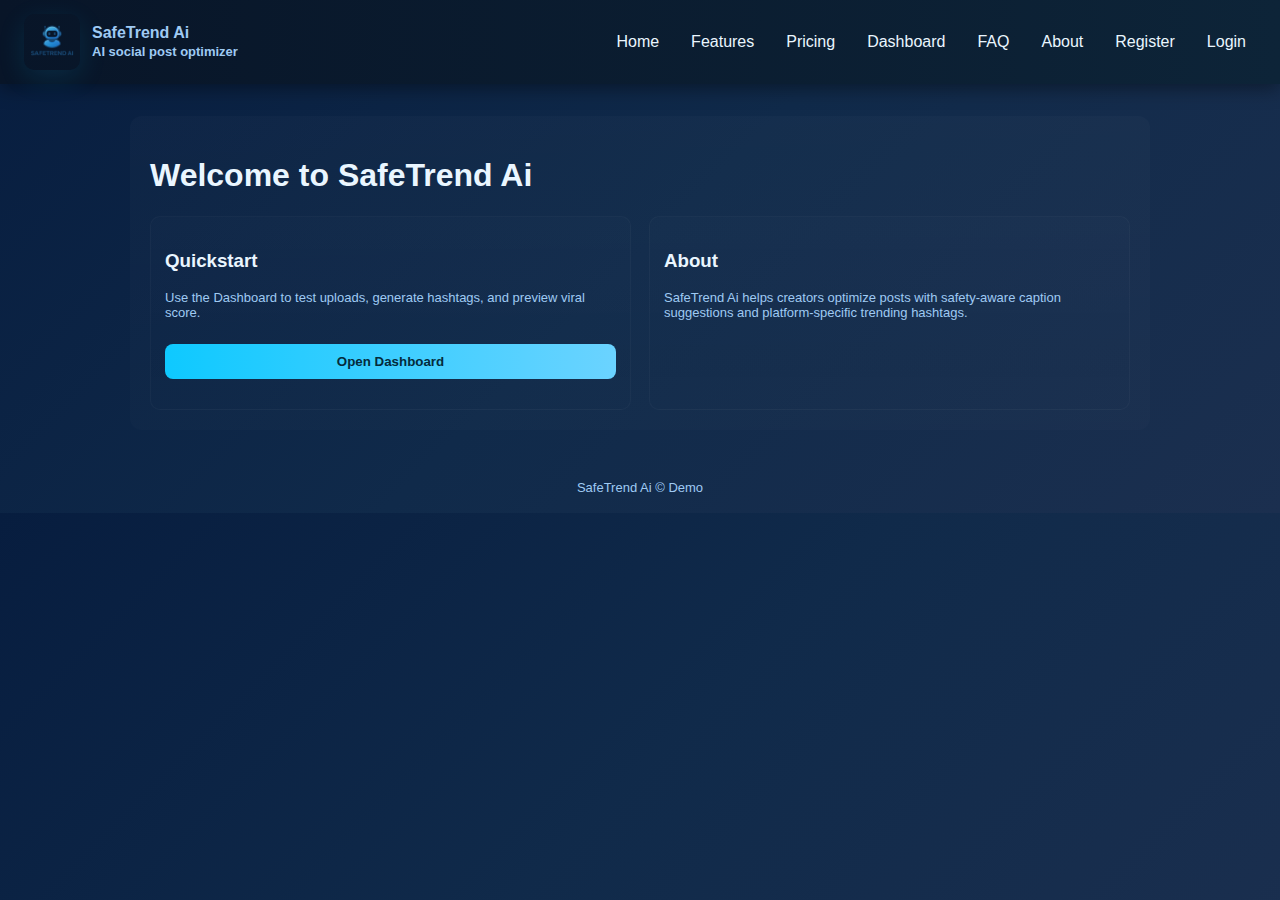
<file: index.html>
<!doctype html>
<html>
<head>
<meta charset='utf-8'>
<meta name='viewport' content='width=device-width,initial-scale=1'>
<title>SafeTrend Ai - Home</title>
<style>

body{margin:0;font-family:Inter, Roboto, Arial, sans-serif;background:linear-gradient(135deg,#071d3f 0%,#102a4a 50%,#1b2f4f 100%);color:#eaf6ff}
.container{max-width:980px;margin:32px auto;padding:20px;background:linear-gradient(180deg,rgba(255,255,255,0.02),rgba(255,255,255,0.01));border-radius:12px}
nav{display:flex;justify-content:space-between;align-items:center;padding:14px 24px;background:linear-gradient(90deg,#081528,#0d2438);box-shadow:0 4px 18px rgba(0,0,0,0.4)}
.brand{display:flex;align-items:center;gap:12px;cursor:pointer}
.brand img{width:56px;height:56px;border-radius:10px;transition:transform 0.8s ease, box-shadow 0.8s ease;opacity:0; transform: translateY(-6px) scale(0.96);}
.brand img.loaded{opacity:1; transform: translateY(0) scale(1); box-shadow: 0 8px 28px rgba(14,201,255,0.12);}
.brand .title{font-weight:700;font-size:16px}
.navlinks{display:flex;gap:12px;align-items:center}
.navlinks a{color:#eaf6ff;text-decoration:none;padding:8px 10px;border-radius:8px}
.navlinks a:hover{background:rgba(255,255,255,0.03)}
.row{display:flex;gap:18px;flex-wrap:wrap}
.col{flex:1;min-width:260px}
.panel{padding:14px;border-radius:10px;background:linear-gradient(180deg,rgba(255,255,255,0.01),transparent);border:1px solid rgba(255,255,255,0.03)}
label{display:block;margin-top:10px;color:#bfe9ff;font-size:13px}
input,textarea,select,button{width:100%;padding:10px;margin-top:8px;border-radius:8px;border:1px solid rgba(255,255,255,0.04);background:rgba(255,255,255,0.02);color:#eaf6ff}
button.btn{background:linear-gradient(90deg,#0ec9ff,#6bd3ff);color:#042b3b;border:none;font-weight:700;cursor:pointer}
.small{font-size:13px;color:#9fcaf3}
.social{display:inline-block;padding:8px 12px;border-radius:8px;background:rgba(255,255,255,0.02);margin-right:8px;cursor:pointer}
.badge{display:inline-block;padding:8px 12px;border-radius:12px;background:linear-gradient(135deg,#ffb86b,#ff6b9f);color:#081725;font-weight:700;cursor:pointer}
.footer{padding:18px;text-align:center;color:#9fcaf3;font-size:13px;margin-top:20px}
.float-bubble{position:fixed;right:32px;top:110px;width:140px;height:140px;border-radius:50%;display:none;align-items:center;justify-content:center;z-index:9999;pointer-events:none}
.bubble-art{width:100%;height:100%;border-radius:50%;background:radial-gradient(circle at 30% 30%,#63e0ff,#0ec9ff 40%,#067b9e 100%);box-shadow:0 12px 30px rgba(14,201,255,0.25);position:relative;overflow:hidden}
.bubble-liquid{position:absolute;left:0;right:0;bottom:0;height:0%;background:linear-gradient(180deg,#0ec9ff,#63e0ff);transition:height 2s ease}
.bubble-center{position:relative;z-index:3;color:#012;font-weight:800;font-size:18px;text-align:center;padding-top:12px}
.bubble-scan{position:absolute;left:0;right:0;top:0;height:100%;background:linear-gradient(90deg, rgba(255,255,255,0.06), rgba(255,255,255,0.12));transform:translateY(-100%);animation:scan 2s forwards}
@keyframes scan{to{transform:translateY(0)}}
.media-box{width:100%;height:220px;border-radius:12px;background:linear-gradient(180deg,rgba(255,255,255,0.02),rgba(255,255,255,0.01));display:flex;align-items:center;justify-content:center;overflow:hidden;border:1px solid rgba(255,255,255,0.03)}
.media-box img, .media-box video{max-width:100%;max-height:100%;object-fit:contain;display:block;border-radius:6px}

</style>
</head>
<body>
<nav>
<div class='brand' onclick="location.href='index.html'">
<img id='siteLogo' src='[data-uri]' alt='SafeTrend AI logo'/>
<div class='small title'><strong>SafeTrend Ai</strong><br><span class='small'>AI social post optimizer</span></div>
</div>
<div class='navlinks'><a href='index.html'>Home</a><a href='features.html'>Features</a><a href='pricing.html'>Pricing</a><a href='dashboard.html'>Dashboard</a><a href='faq.html'>FAQ</a><a href='about.html'>About</a><a href='register.html'>Register</a><a href='login.html'>Login</a></div>
</nav>
<div class='container'>

<h1>Welcome to SafeTrend Ai</h1>
<div class="row">
  <div class="col panel">
    <h3>Quickstart</h3>
    <p class="small">Use the Dashboard to test uploads, generate hashtags, and preview viral score.</p>
    <p><button class="btn" onclick="location.href='dashboard.html'">Open Dashboard</button></p>
  </div>
  <div class="col panel">
    <h3>About</h3>
    <p class="small">SafeTrend Ai helps creators optimize posts with safety-aware caption suggestions and platform-specific trending hashtags.</p>
  </div>
</div>

</div>
<div class='footer'>SafeTrend Ai &copy; Demo</div>
<script>
document.addEventListener('DOMContentLoaded', function(){var img=document.getElementById('siteLogo'); if(img){ img.addEventListener('load', function(){ img.classList.add('loaded'); }); if(img.complete) img.classList.add('loaded');}});

// Helpers for local demo behavior (note: in production you'd use secure auth and real APIs)
function saveAccount(email, name, pass){
  const users = JSON.parse(localStorage.getItem('st_users')||'{}');
  if(users[email]) return false;
  users[email] = {name:name, pass:pass, premium:false};
  localStorage.setItem('st_users', JSON.stringify(users));
  return true;
}
function loginAccount(email, pass){
  const users = JSON.parse(localStorage.getItem('st_users')||'{}');
  if(users[email] && users[email].pass === pass) return users[email];
  return null;
}
function setPremium(email){
  const users = JSON.parse(localStorage.getItem('st_users')||'{}');
  if(users[email]){ users[email].premium = true; localStorage.setItem('st_users', JSON.stringify(users)); return true; }
  return false;
}
function currentUser(){ return JSON.parse(localStorage.getItem('st_current')||'null'); }
function setCurrentUser(email){ localStorage.setItem('st_current', JSON.stringify(email)); }

</script></body></html>
</file>
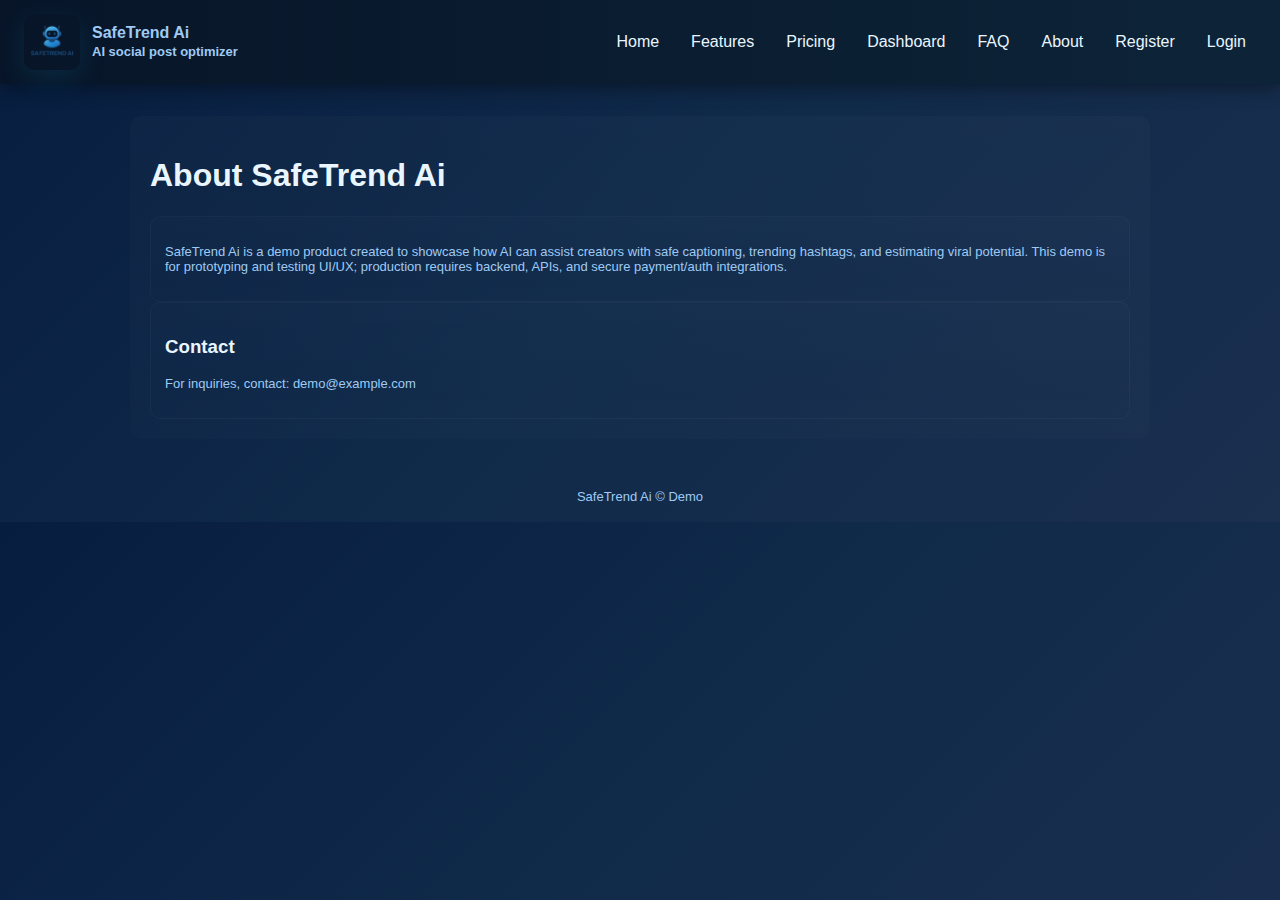
<file: about.html>
<!doctype html>
<html>
<head>
<meta charset='utf-8'>
<meta name='viewport' content='width=device-width,initial-scale=1'>
<title>SafeTrend Ai - About</title>
<style>

body{margin:0;font-family:Inter, Roboto, Arial, sans-serif;background:linear-gradient(135deg,#071d3f 0%,#102a4a 50%,#1b2f4f 100%);color:#eaf6ff}
.container{max-width:980px;margin:32px auto;padding:20px;background:linear-gradient(180deg,rgba(255,255,255,0.02),rgba(255,255,255,0.01));border-radius:12px}
nav{display:flex;justify-content:space-between;align-items:center;padding:14px 24px;background:linear-gradient(90deg,#081528,#0d2438);box-shadow:0 4px 18px rgba(0,0,0,0.4)}
.brand{display:flex;align-items:center;gap:12px;cursor:pointer}
.brand img{width:56px;height:56px;border-radius:10px;transition:transform 0.8s ease, box-shadow 0.8s ease;opacity:0; transform: translateY(-6px) scale(0.96);}
.brand img.loaded{opacity:1; transform: translateY(0) scale(1); box-shadow: 0 8px 28px rgba(14,201,255,0.12);}
.brand .title{font-weight:700;font-size:16px}
.navlinks{display:flex;gap:12px;align-items:center}
.navlinks a{color:#eaf6ff;text-decoration:none;padding:8px 10px;border-radius:8px}
.navlinks a:hover{background:rgba(255,255,255,0.03)}
.row{display:flex;gap:18px;flex-wrap:wrap}
.col{flex:1;min-width:260px}
.panel{padding:14px;border-radius:10px;background:linear-gradient(180deg,rgba(255,255,255,0.01),transparent);border:1px solid rgba(255,255,255,0.03)}
label{display:block;margin-top:10px;color:#bfe9ff;font-size:13px}
input,textarea,select,button{width:100%;padding:10px;margin-top:8px;border-radius:8px;border:1px solid rgba(255,255,255,0.04);background:rgba(255,255,255,0.02);color:#eaf6ff}
button.btn{background:linear-gradient(90deg,#0ec9ff,#6bd3ff);color:#042b3b;border:none;font-weight:700;cursor:pointer}
.small{font-size:13px;color:#9fcaf3}
.social{display:inline-block;padding:8px 12px;border-radius:8px;background:rgba(255,255,255,0.02);margin-right:8px;cursor:pointer}
.badge{display:inline-block;padding:8px 12px;border-radius:12px;background:linear-gradient(135deg,#ffb86b,#ff6b9f);color:#081725;font-weight:700;cursor:pointer}
.footer{padding:18px;text-align:center;color:#9fcaf3;font-size:13px;margin-top:20px}
.float-bubble{position:fixed;right:32px;top:110px;width:140px;height:140px;border-radius:50%;display:none;align-items:center;justify-content:center;z-index:9999;pointer-events:none}
.bubble-art{width:100%;height:100%;border-radius:50%;background:radial-gradient(circle at 30% 30%,#63e0ff,#0ec9ff 40%,#067b9e 100%);box-shadow:0 12px 30px rgba(14,201,255,0.25);position:relative;overflow:hidden}
.bubble-liquid{position:absolute;left:0;right:0;bottom:0;height:0%;background:linear-gradient(180deg,#0ec9ff,#63e0ff);transition:height 2s ease}
.bubble-center{position:relative;z-index:3;color:#012;font-weight:800;font-size:18px;text-align:center;padding-top:12px}
.bubble-scan{position:absolute;left:0;right:0;top:0;height:100%;background:linear-gradient(90deg, rgba(255,255,255,0.06), rgba(255,255,255,0.12));transform:translateY(-100%);animation:scan 2s forwards}
@keyframes scan{to{transform:translateY(0)}}
.media-box{width:100%;height:220px;border-radius:12px;background:linear-gradient(180deg,rgba(255,255,255,0.02),rgba(255,255,255,0.01));display:flex;align-items:center;justify-content:center;overflow:hidden;border:1px solid rgba(255,255,255,0.03)}
.media-box img, .media-box video{max-width:100%;max-height:100%;object-fit:contain;display:block;border-radius:6px}

</style>
</head>
<body>
<nav>
<div class='brand' onclick="location.href='index.html'">
<img id='siteLogo' src='[data-uri]' alt='SafeTrend AI logo'/>
<div class='small title'><strong>SafeTrend Ai</strong><br><span class='small'>AI social post optimizer</span></div>
</div>
<div class='navlinks'><a href='index.html'>Home</a><a href='features.html'>Features</a><a href='pricing.html'>Pricing</a><a href='dashboard.html'>Dashboard</a><a href='faq.html'>FAQ</a><a href='about.html'>About</a><a href='register.html'>Register</a><a href='login.html'>Login</a></div>
</nav>
<div class='container'>

<h1>About SafeTrend Ai</h1>
<div class="panel"><p class="small">SafeTrend Ai is a demo product created to showcase how AI can assist creators with safe captioning, trending hashtags, and estimating viral potential. This demo is for prototyping and testing UI/UX; production requires backend, APIs, and secure payment/auth integrations.</p></div>
<div class="panel"><h3>Contact</h3><p class="small">For inquiries, contact: demo@example.com</p></div>

</div>
<div class='footer'>SafeTrend Ai &copy; Demo</div>
<script>
document.addEventListener('DOMContentLoaded', function(){var img=document.getElementById('siteLogo'); if(img){ img.addEventListener('load', function(){ img.classList.add('loaded'); }); if(img.complete) img.classList.add('loaded');}});

// Helpers for local demo behavior (note: in production you'd use secure auth and real APIs)
function saveAccount(email, name, pass){
  const users = JSON.parse(localStorage.getItem('st_users')||'{}');
  if(users[email]) return false;
  users[email] = {name:name, pass:pass, premium:false};
  localStorage.setItem('st_users', JSON.stringify(users));
  return true;
}
function loginAccount(email, pass){
  const users = JSON.parse(localStorage.getItem('st_users')||'{}');
  if(users[email] && users[email].pass === pass) return users[email];
  return null;
}
function setPremium(email){
  const users = JSON.parse(localStorage.getItem('st_users')||'{}');
  if(users[email]){ users[email].premium = true; localStorage.setItem('st_users', JSON.stringify(users)); return true; }
  return false;
}
function currentUser(){ return JSON.parse(localStorage.getItem('st_current')||'null'); }
function setCurrentUser(email){ localStorage.setItem('st_current', JSON.stringify(email)); }

</script></body></html>
</file>
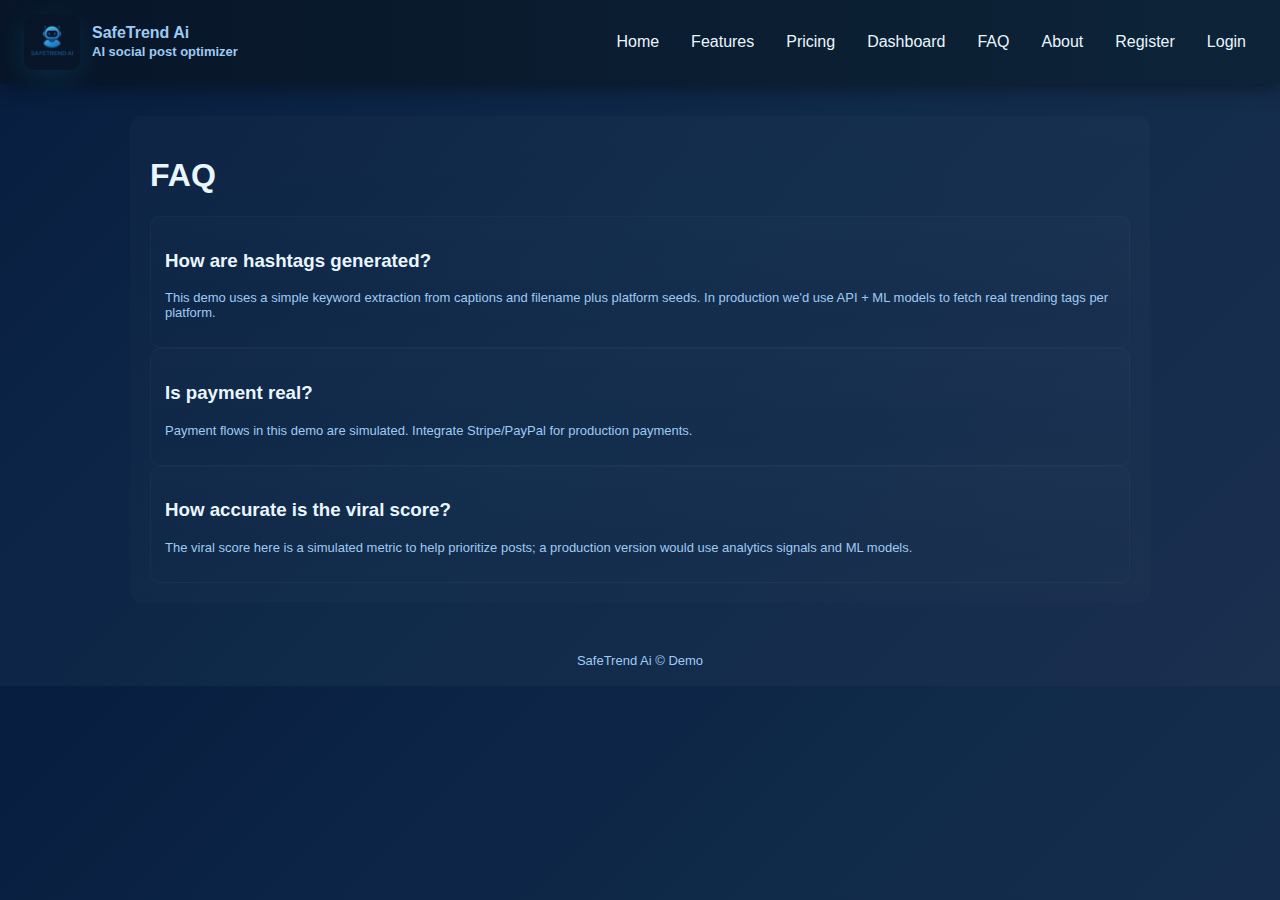
<file: faq.html>
<!doctype html>
<html>
<head>
<meta charset='utf-8'>
<meta name='viewport' content='width=device-width,initial-scale=1'>
<title>SafeTrend Ai - FAQ</title>
<style>

body{margin:0;font-family:Inter, Roboto, Arial, sans-serif;background:linear-gradient(135deg,#071d3f 0%,#102a4a 50%,#1b2f4f 100%);color:#eaf6ff}
.container{max-width:980px;margin:32px auto;padding:20px;background:linear-gradient(180deg,rgba(255,255,255,0.02),rgba(255,255,255,0.01));border-radius:12px}
nav{display:flex;justify-content:space-between;align-items:center;padding:14px 24px;background:linear-gradient(90deg,#081528,#0d2438);box-shadow:0 4px 18px rgba(0,0,0,0.4)}
.brand{display:flex;align-items:center;gap:12px;cursor:pointer}
.brand img{width:56px;height:56px;border-radius:10px;transition:transform 0.8s ease, box-shadow 0.8s ease;opacity:0; transform: translateY(-6px) scale(0.96);}
.brand img.loaded{opacity:1; transform: translateY(0) scale(1); box-shadow: 0 8px 28px rgba(14,201,255,0.12);}
.brand .title{font-weight:700;font-size:16px}
.navlinks{display:flex;gap:12px;align-items:center}
.navlinks a{color:#eaf6ff;text-decoration:none;padding:8px 10px;border-radius:8px}
.navlinks a:hover{background:rgba(255,255,255,0.03)}
.row{display:flex;gap:18px;flex-wrap:wrap}
.col{flex:1;min-width:260px}
.panel{padding:14px;border-radius:10px;background:linear-gradient(180deg,rgba(255,255,255,0.01),transparent);border:1px solid rgba(255,255,255,0.03)}
label{display:block;margin-top:10px;color:#bfe9ff;font-size:13px}
input,textarea,select,button{width:100%;padding:10px;margin-top:8px;border-radius:8px;border:1px solid rgba(255,255,255,0.04);background:rgba(255,255,255,0.02);color:#eaf6ff}
button.btn{background:linear-gradient(90deg,#0ec9ff,#6bd3ff);color:#042b3b;border:none;font-weight:700;cursor:pointer}
.small{font-size:13px;color:#9fcaf3}
.social{display:inline-block;padding:8px 12px;border-radius:8px;background:rgba(255,255,255,0.02);margin-right:8px;cursor:pointer}
.badge{display:inline-block;padding:8px 12px;border-radius:12px;background:linear-gradient(135deg,#ffb86b,#ff6b9f);color:#081725;font-weight:700;cursor:pointer}
.footer{padding:18px;text-align:center;color:#9fcaf3;font-size:13px;margin-top:20px}
.float-bubble{position:fixed;right:32px;top:110px;width:140px;height:140px;border-radius:50%;display:none;align-items:center;justify-content:center;z-index:9999;pointer-events:none}
.bubble-art{width:100%;height:100%;border-radius:50%;background:radial-gradient(circle at 30% 30%,#63e0ff,#0ec9ff 40%,#067b9e 100%);box-shadow:0 12px 30px rgba(14,201,255,0.25);position:relative;overflow:hidden}
.bubble-liquid{position:absolute;left:0;right:0;bottom:0;height:0%;background:linear-gradient(180deg,#0ec9ff,#63e0ff);transition:height 2s ease}
.bubble-center{position:relative;z-index:3;color:#012;font-weight:800;font-size:18px;text-align:center;padding-top:12px}
.bubble-scan{position:absolute;left:0;right:0;top:0;height:100%;background:linear-gradient(90deg, rgba(255,255,255,0.06), rgba(255,255,255,0.12));transform:translateY(-100%);animation:scan 2s forwards}
@keyframes scan{to{transform:translateY(0)}}
.media-box{width:100%;height:220px;border-radius:12px;background:linear-gradient(180deg,rgba(255,255,255,0.02),rgba(255,255,255,0.01));display:flex;align-items:center;justify-content:center;overflow:hidden;border:1px solid rgba(255,255,255,0.03)}
.media-box img, .media-box video{max-width:100%;max-height:100%;object-fit:contain;display:block;border-radius:6px}

</style>
</head>
<body>
<nav>
<div class='brand' onclick="location.href='index.html'">
<img id='siteLogo' src='[data-uri]' alt='SafeTrend AI logo'/>
<div class='small title'><strong>SafeTrend Ai</strong><br><span class='small'>AI social post optimizer</span></div>
</div>
<div class='navlinks'><a href='index.html'>Home</a><a href='features.html'>Features</a><a href='pricing.html'>Pricing</a><a href='dashboard.html'>Dashboard</a><a href='faq.html'>FAQ</a><a href='about.html'>About</a><a href='register.html'>Register</a><a href='login.html'>Login</a></div>
</nav>
<div class='container'>

<h1>FAQ</h1>
<div class="panel"><h3>How are hashtags generated?</h3><p class="small">This demo uses a simple keyword extraction from captions and filename plus platform seeds. In production we'd use API + ML models to fetch real trending tags per platform.</p></div>
<div class="panel"><h3>Is payment real?</h3><p class="small">Payment flows in this demo are simulated. Integrate Stripe/PayPal for production payments.</p></div>
<div class="panel"><h3>How accurate is the viral score?</h3><p class="small">The viral score here is a simulated metric to help prioritize posts; a production version would use analytics signals and ML models.</p></div>

</div>
<div class='footer'>SafeTrend Ai &copy; Demo</div>
<script>
document.addEventListener('DOMContentLoaded', function(){var img=document.getElementById('siteLogo'); if(img){ img.addEventListener('load', function(){ img.classList.add('loaded'); }); if(img.complete) img.classList.add('loaded');}});

// Helpers for local demo behavior (note: in production you'd use secure auth and real APIs)
function saveAccount(email, name, pass){
  const users = JSON.parse(localStorage.getItem('st_users')||'{}');
  if(users[email]) return false;
  users[email] = {name:name, pass:pass, premium:false};
  localStorage.setItem('st_users', JSON.stringify(users));
  return true;
}
function loginAccount(email, pass){
  const users = JSON.parse(localStorage.getItem('st_users')||'{}');
  if(users[email] && users[email].pass === pass) return users[email];
  return null;
}
function setPremium(email){
  const users = JSON.parse(localStorage.getItem('st_users')||'{}');
  if(users[email]){ users[email].premium = true; localStorage.setItem('st_users', JSON.stringify(users)); return true; }
  return false;
}
function currentUser(){ return JSON.parse(localStorage.getItem('st_current')||'null'); }
function setCurrentUser(email){ localStorage.setItem('st_current', JSON.stringify(email)); }

</script></body></html>
</file>
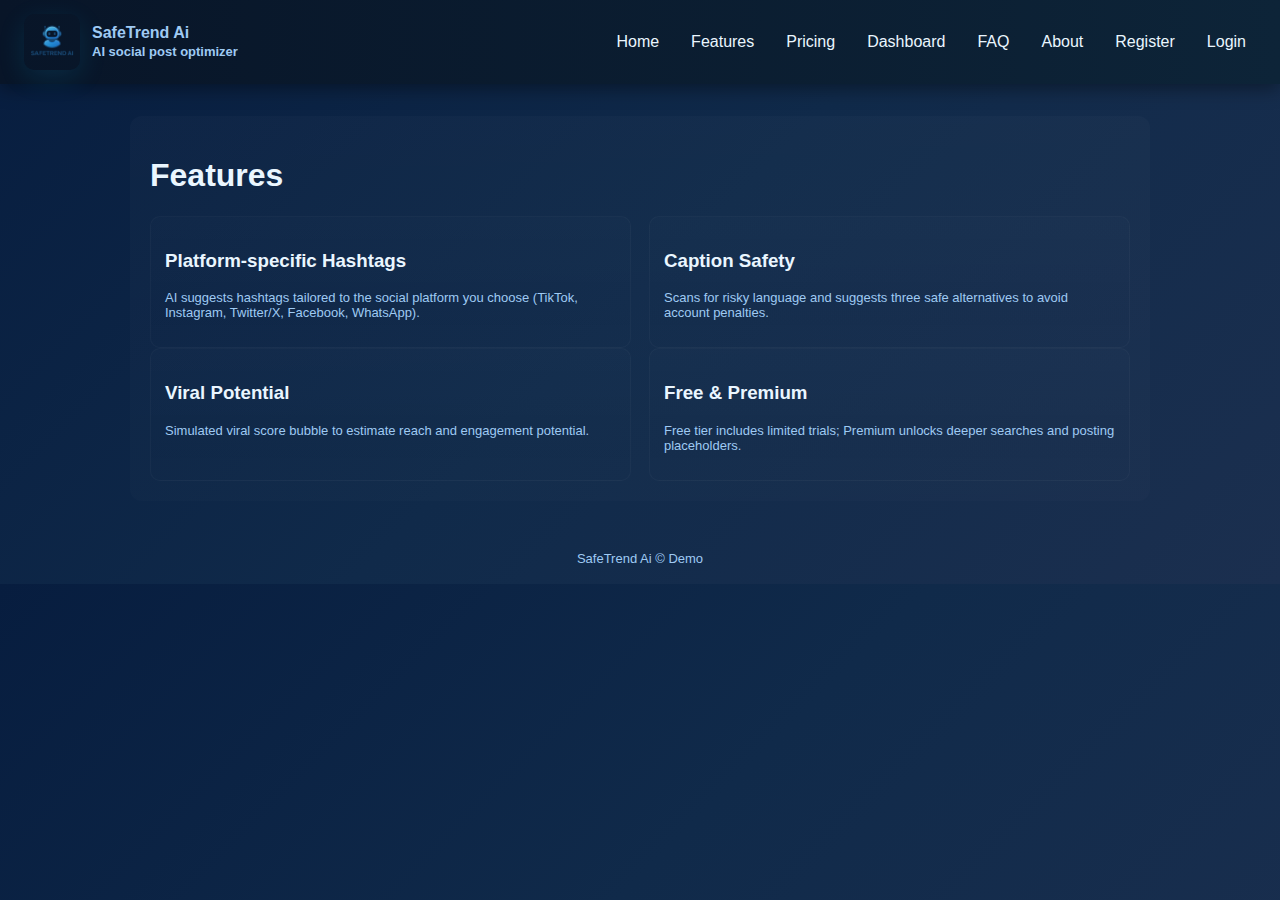
<file: features.html>
<!doctype html>
<html>
<head>
<meta charset='utf-8'>
<meta name='viewport' content='width=device-width,initial-scale=1'>
<title>SafeTrend Ai - Features</title>
<style>

body{margin:0;font-family:Inter, Roboto, Arial, sans-serif;background:linear-gradient(135deg,#071d3f 0%,#102a4a 50%,#1b2f4f 100%);color:#eaf6ff}
.container{max-width:980px;margin:32px auto;padding:20px;background:linear-gradient(180deg,rgba(255,255,255,0.02),rgba(255,255,255,0.01));border-radius:12px}
nav{display:flex;justify-content:space-between;align-items:center;padding:14px 24px;background:linear-gradient(90deg,#081528,#0d2438);box-shadow:0 4px 18px rgba(0,0,0,0.4)}
.brand{display:flex;align-items:center;gap:12px;cursor:pointer}
.brand img{width:56px;height:56px;border-radius:10px;transition:transform 0.8s ease, box-shadow 0.8s ease;opacity:0; transform: translateY(-6px) scale(0.96);}
.brand img.loaded{opacity:1; transform: translateY(0) scale(1); box-shadow: 0 8px 28px rgba(14,201,255,0.12);}
.brand .title{font-weight:700;font-size:16px}
.navlinks{display:flex;gap:12px;align-items:center}
.navlinks a{color:#eaf6ff;text-decoration:none;padding:8px 10px;border-radius:8px}
.navlinks a:hover{background:rgba(255,255,255,0.03)}
.row{display:flex;gap:18px;flex-wrap:wrap}
.col{flex:1;min-width:260px}
.panel{padding:14px;border-radius:10px;background:linear-gradient(180deg,rgba(255,255,255,0.01),transparent);border:1px solid rgba(255,255,255,0.03)}
label{display:block;margin-top:10px;color:#bfe9ff;font-size:13px}
input,textarea,select,button{width:100%;padding:10px;margin-top:8px;border-radius:8px;border:1px solid rgba(255,255,255,0.04);background:rgba(255,255,255,0.02);color:#eaf6ff}
button.btn{background:linear-gradient(90deg,#0ec9ff,#6bd3ff);color:#042b3b;border:none;font-weight:700;cursor:pointer}
.small{font-size:13px;color:#9fcaf3}
.social{display:inline-block;padding:8px 12px;border-radius:8px;background:rgba(255,255,255,0.02);margin-right:8px;cursor:pointer}
.badge{display:inline-block;padding:8px 12px;border-radius:12px;background:linear-gradient(135deg,#ffb86b,#ff6b9f);color:#081725;font-weight:700;cursor:pointer}
.footer{padding:18px;text-align:center;color:#9fcaf3;font-size:13px;margin-top:20px}
.float-bubble{position:fixed;right:32px;top:110px;width:140px;height:140px;border-radius:50%;display:none;align-items:center;justify-content:center;z-index:9999;pointer-events:none}
.bubble-art{width:100%;height:100%;border-radius:50%;background:radial-gradient(circle at 30% 30%,#63e0ff,#0ec9ff 40%,#067b9e 100%);box-shadow:0 12px 30px rgba(14,201,255,0.25);position:relative;overflow:hidden}
.bubble-liquid{position:absolute;left:0;right:0;bottom:0;height:0%;background:linear-gradient(180deg,#0ec9ff,#63e0ff);transition:height 2s ease}
.bubble-center{position:relative;z-index:3;color:#012;font-weight:800;font-size:18px;text-align:center;padding-top:12px}
.bubble-scan{position:absolute;left:0;right:0;top:0;height:100%;background:linear-gradient(90deg, rgba(255,255,255,0.06), rgba(255,255,255,0.12));transform:translateY(-100%);animation:scan 2s forwards}
@keyframes scan{to{transform:translateY(0)}}
.media-box{width:100%;height:220px;border-radius:12px;background:linear-gradient(180deg,rgba(255,255,255,0.02),rgba(255,255,255,0.01));display:flex;align-items:center;justify-content:center;overflow:hidden;border:1px solid rgba(255,255,255,0.03)}
.media-box img, .media-box video{max-width:100%;max-height:100%;object-fit:contain;display:block;border-radius:6px}

</style>
</head>
<body>
<nav>
<div class='brand' onclick="location.href='index.html'">
<img id='siteLogo' src='[data-uri]' alt='SafeTrend AI logo'/>
<div class='small title'><strong>SafeTrend Ai</strong><br><span class='small'>AI social post optimizer</span></div>
</div>
<div class='navlinks'><a href='index.html'>Home</a><a href='features.html'>Features</a><a href='pricing.html'>Pricing</a><a href='dashboard.html'>Dashboard</a><a href='faq.html'>FAQ</a><a href='about.html'>About</a><a href='register.html'>Register</a><a href='login.html'>Login</a></div>
</nav>
<div class='container'>

<h1>Features</h1>
<div class="row">
  <div class="col panel"><h3>Platform-specific Hashtags</h3><p class="small">AI suggests hashtags tailored to the social platform you choose (TikTok, Instagram, Twitter/X, Facebook, WhatsApp).</p></div>
  <div class="col panel"><h3>Caption Safety</h3><p class="small">Scans for risky language and suggests three safe alternatives to avoid account penalties.</p></div>
</div>
<div class="row">
  <div class="col panel"><h3>Viral Potential</h3><p class="small">Simulated viral score bubble to estimate reach and engagement potential.</p></div>
  <div class="col panel"><h3>Free & Premium</h3><p class="small">Free tier includes limited trials; Premium unlocks deeper searches and posting placeholders.</p></div>
</div>

</div>
<div class='footer'>SafeTrend Ai &copy; Demo</div>
<script>
document.addEventListener('DOMContentLoaded', function(){var img=document.getElementById('siteLogo'); if(img){ img.addEventListener('load', function(){ img.classList.add('loaded'); }); if(img.complete) img.classList.add('loaded');}});

// Helpers for local demo behavior (note: in production you'd use secure auth and real APIs)
function saveAccount(email, name, pass){
  const users = JSON.parse(localStorage.getItem('st_users')||'{}');
  if(users[email]) return false;
  users[email] = {name:name, pass:pass, premium:false};
  localStorage.setItem('st_users', JSON.stringify(users));
  return true;
}
function loginAccount(email, pass){
  const users = JSON.parse(localStorage.getItem('st_users')||'{}');
  if(users[email] && users[email].pass === pass) return users[email];
  return null;
}
function setPremium(email){
  const users = JSON.parse(localStorage.getItem('st_users')||'{}');
  if(users[email]){ users[email].premium = true; localStorage.setItem('st_users', JSON.stringify(users)); return true; }
  return false;
}
function currentUser(){ return JSON.parse(localStorage.getItem('st_current')||'null'); }
function setCurrentUser(email){ localStorage.setItem('st_current', JSON.stringify(email)); }

</script></body></html>
</file>
